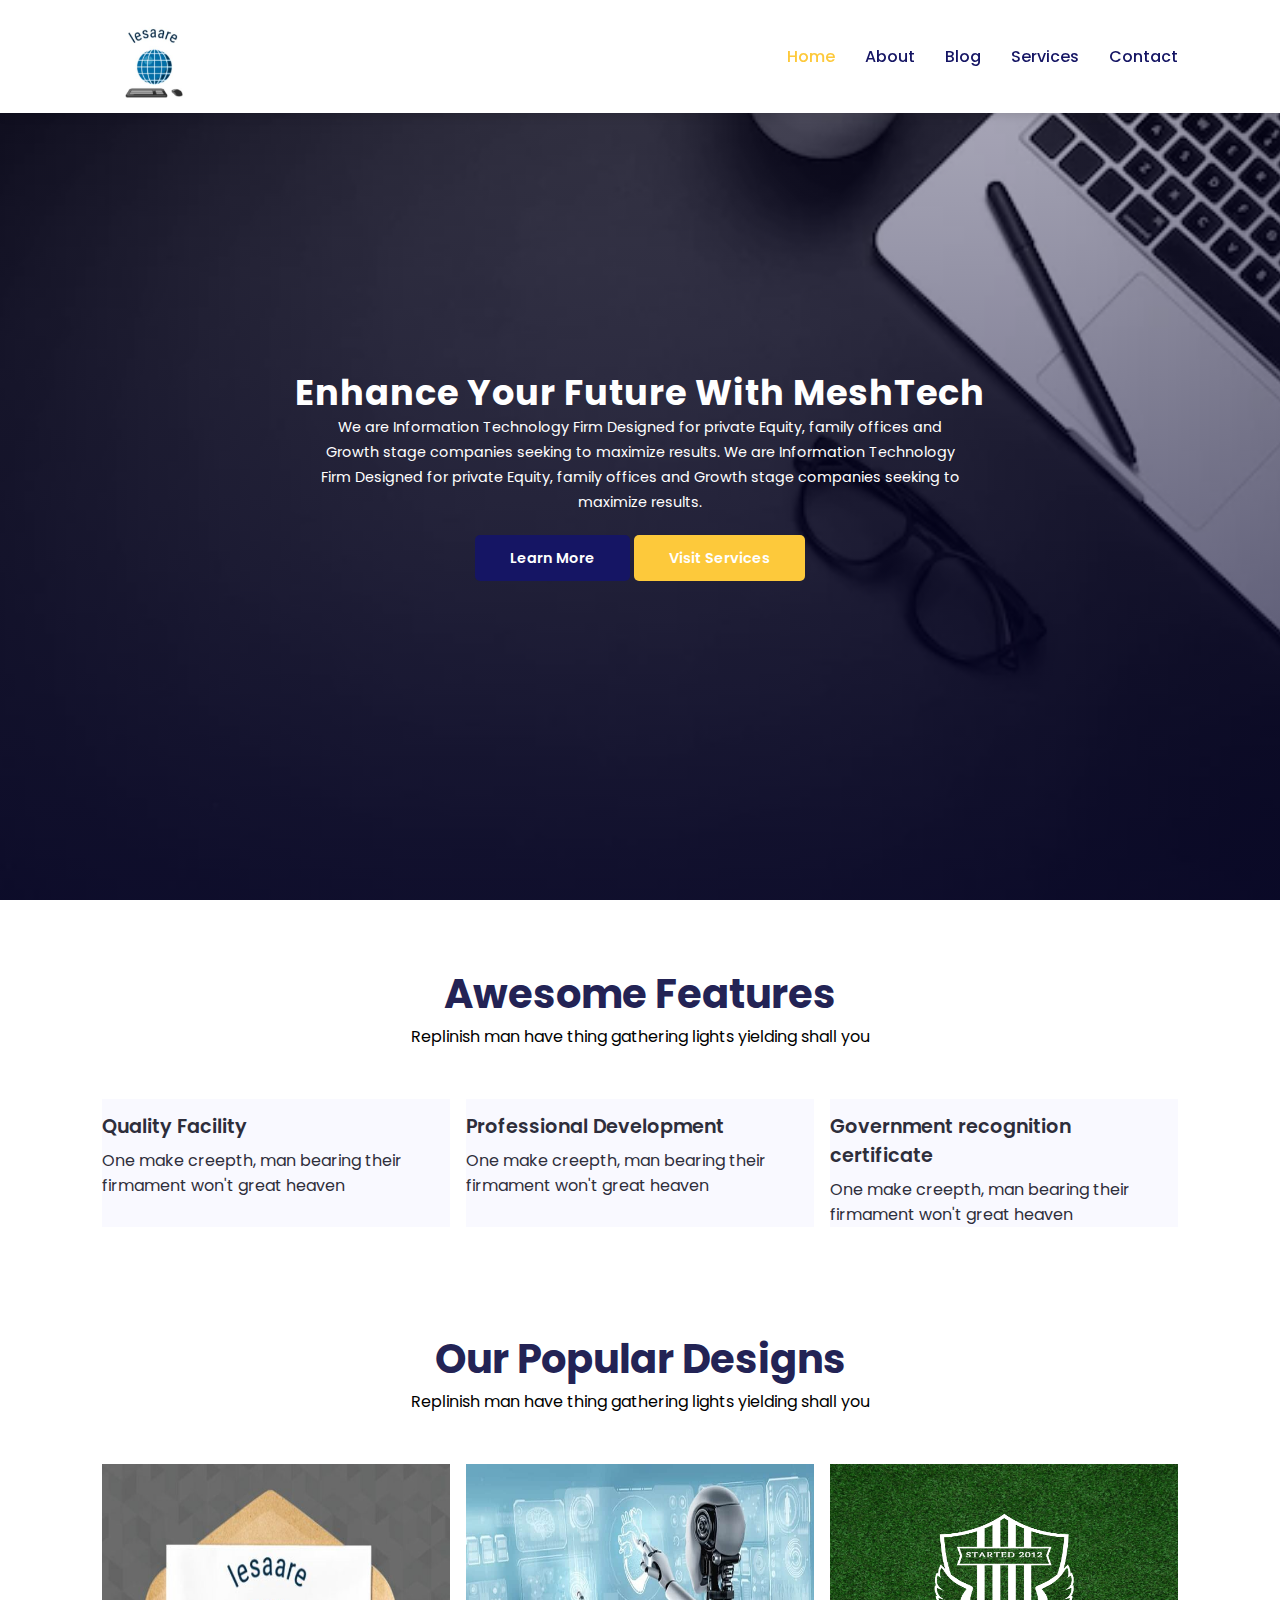
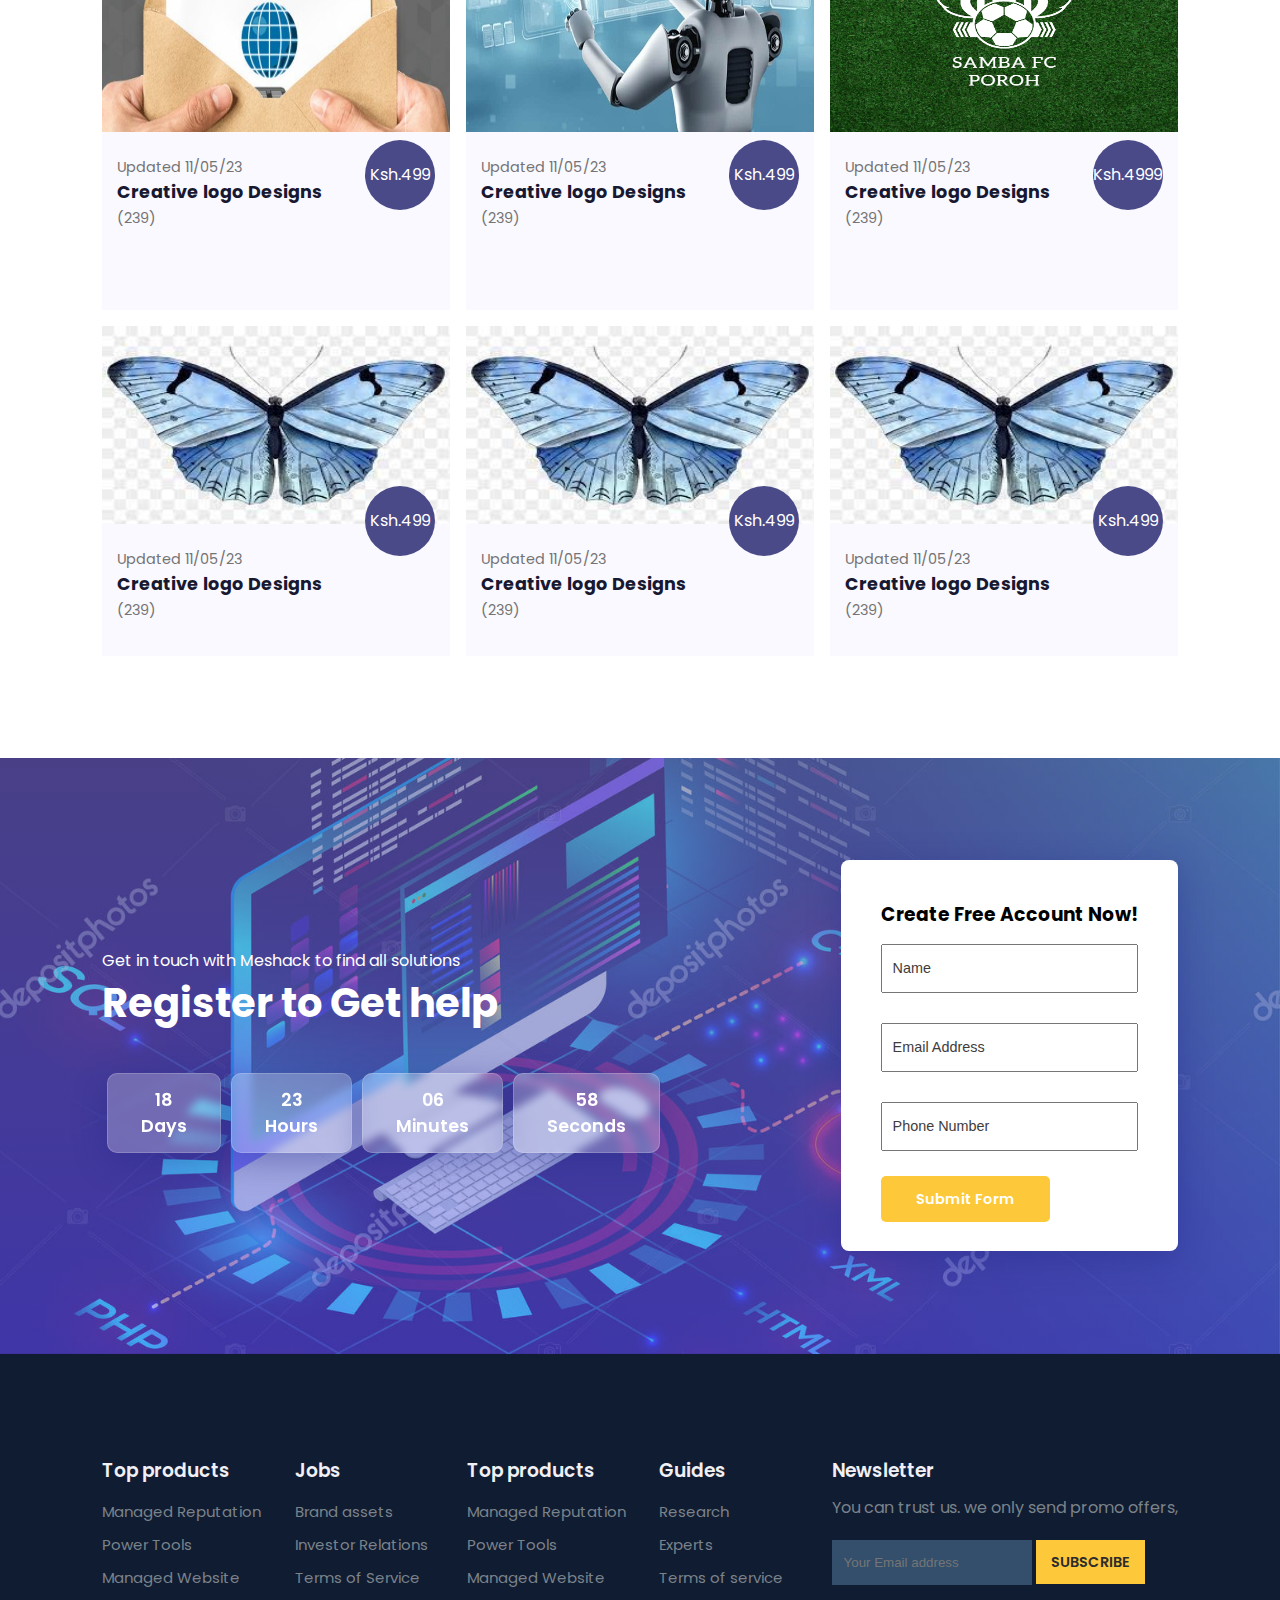
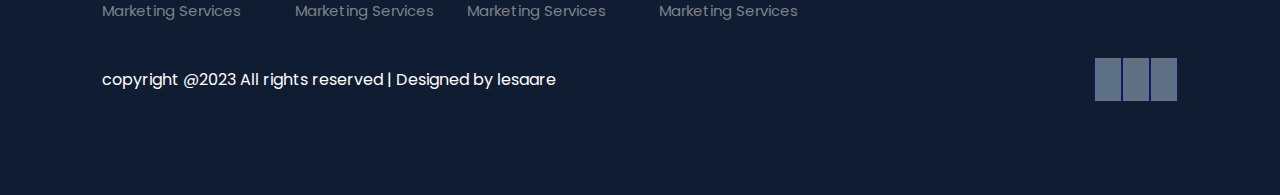
<file: New folder (2)/index.html>
<!DOCTYPE html>
<html lang="en">
<head>
    <meta charset="UTF-8">
    <meta http-equiv="X-UA-Compatible" content="IE=edge">
    <meta name="viewport" content="width=device-width, initial-scale=1.0">
    <title>MeshTech</title>
    <link rel="stylesheet" href="style.css">


    <script src="https://code.jquery.com/jquery-3.7.0.min.js" 
    integrity="sha256-2Pmvv0kuTBOenSvLm6bvfBSSHrUJ+3A7x6P5Ebd07/g=" crossorigin="anonymous"></script>

    <link rel="preconnect" href="https://fonts.gstatic.com" crossorigin>
    <link href="https://fonts.googleapis.com/css2?family=Poppins:wght@100;200;300;400;600;700&display=swap" rel="stylesheet">


    <link rel="stylesheet" href="https://use.fontawesome.com/releases/v5.15.4/css/all.css" 
    integrity="sha384-DyZ88mC6Up2uqS4h/KRgHuoeGwBcD4Ng9SiP4dIRy0EXTlnuz47vAwmeGwVChigm" 
    crossorigin="anonymous"/>

</head>
<body>
    <nav>
        <img src="images/logo.jpg" alt="">
        <div class="navigation">
            <ul>
                <i id="menu-close" class="fas fa-times"></i>
                <li><a class="active" href="home.html">Home</a></li>
                <li><a href="about.html">About</a></li>
                <li><a href="blog.html">Blog</a></li>
                <li><a href="course.html">Services</a></li>
                <li><a href="contact.html">Contact</a></li>
            </ul>
            <img id="menu-btn" src="images/menu.png" alt="">
        </div>
    </nav>
    <!--Home-->
    <section id="home">
        <h2>Enhance Your Future With MeshTech</h2>
       <p>We are Information Technology Firm Designed for private Equity,
            family offices and Growth stage companies seeking to maximize results.
            We are Information Technology Firm Designed for private Equity,
            family offices and Growth stage companies seeking to maximize results.</p>
            <div class="btn">
                <a class="blue" href="#">Learn More</a>
                <a class="yellow" href="#">Visit Services</a>
            </div>
    </section>

   
  
<!--features-->
<section id="features">
    <h1>Awesome Features</h1>
    <p>Replinish man have thing gathering lights yielding shall you</p>
    <div class="fea-base">
        <div class="fea-box">
            <i class="fas fa-graduation-cap"></i>
            <h3>Quality Facility</h3>
            <p>One make creepth, man bearing their firmament won't great heaven</p>
        </div>
        <div class="fea-box">
            <i class="fas fa-graduation-cap"></i>
            <h3>Professional Development</h3>
            <p>One make creepth, man bearing their firmament won't great heaven</p>
        </div>
        <div class="fea-box">
            <i class="fas fa-award"></i>
            <h3>Government recognition certificate</h3>
            <p>One make creepth, man bearing their firmament won't great heaven</p>
        </div>
        
    </div>
</section>

<!--courses-->
<section id="course">
    <h1>Our Popular Designs</h1>
    <p>Replinish man have thing gathering lights yielding shall you</p>
    <div class="course-box">

        <div class="courses">
            <img src="images/Screenshot_20230509-122824.jpg" alt="">
            <div class="details">
                <span>Updated 11/05/23</span>
                <h6>Creative logo Designs</h6>
                <div class="star">
                <i class="fas fa-star"></i>
                <i class="fas fa-star"></i>
                <i class="fas fa-star"></i>
                <i class="fas fa-star"></i>
                <i class="fas fa-star"></i>
                <span>(239)</span>
            </div>
        </div>
        <div class="cost">
        Ksh.499
        </div>
     </div>
     <div class="courses">
        <img src="images/rob.jpg" alt="">
        <div class="details">
            <span>Updated 11/05/23</span>
            <h6>Creative logo Designs</h6>
            <div class="star">
            <i class="fas fa-star"></i>
            <i class="fas fa-star"></i>
            <i class="fas fa-star"></i>
            <i class="fas fa-star"></i>
            <i class="fas fa-star"></i>
            <span>(239)</span>
        </div>
    </div>
    <div class="cost">
    Ksh.499
    </div>
 </div>
 <div class="courses">
    <img src="images/1.png" alt="">
    <div class="details">
        <span>Updated 11/05/23</span>
        <h6>Creative logo Designs</h6>
        <div class="star">
        <i class="fas fa-star"></i>
        <i class="fas fa-star"></i>
        <i class="fas fa-star"></i>
        <i class="fas fa-star"></i>
        <i class="fas fa-star"></i>
        <span>(239)</span>
    </div>
</div>
<div class="cost">
Ksh.4999
</div>
</div>
<div class="courses">
    <img src="images/butterf.jpg" alt="">
    <div class="details">
        <span>Updated 11/05/23</span>
        <h6>Creative logo Designs</h6>
        <div class="star">
        <i class="fas fa-star"></i>
        <i class="fas fa-star"></i>
        <i class="fas fa-star"></i>
        <i class="fas fa-star"></i>
        <i class="fas fa-star"></i>
        <span>(239)</span>
    </div>
</div>
<div class="cost">
Ksh.499
</div>
</div>

<div class="courses">
    <img src="images/butterf.jpg" alt="">
    <div class="details">
        <span>Updated 11/05/23</span>
        <h6>Creative logo Designs</h6>
        <div class="star">
        <i class="fas fa-star"></i>
        <i class="fas fa-star"></i>
        <i class="fas fa-star"></i>
        <i class="fas fa-star"></i>
        <i class="fas fa-star"></i>
        <span>(239)</span>
    </div>
</div>
<div class="cost">
Ksh.499
</div>
</div>

<div class="courses">
    <img src="images/butterf.jpg" alt="">
    <div class="details">
        <span>Updated 11/05/23</span>
        <h6>Creative logo Designs</h6>
        <div class="star">
        <i class="fas fa-star"></i>
        <i class="fas fa-star"></i>
        <i class="fas fa-star"></i>
        <i class="fas fa-star"></i>
        <i class="fas fa-star"></i>
        <span>(239)</span>
    </div>
</div>
<div class="cost">
Ksh.499
</div>
</div>

    </div> 
</section>

<!--Registration-->
<section id="registration">
    <div class="reminder">
        <p>Get in touch with Meshack to find all solutions</p>
        <h1>Register to Get help</h1>
        <div class="time">
            <div class="date">
                18 <br>Days
            </div>
            <div class="date">
                23 <br>Hours
            </div>
            <div class="date">
                06 <br>Minutes
            </div>
            <div class="date">
                58 <br>Seconds
            </div>
        </div>
    </div>




    <div class="form">
        <h3>Create Free Account Now!</h3>
        <input type="text" placeholder="Name" name="" id="">
        <input type="text" placeholder="Email Address" name="" id="">
        <input type="text" placeholder="Phone Number" name="" id="">
        <div class="btn">
            <a class="yellow" href="#">Submit Form</a>
        </div>
    </div>
</section>

<!--Registration-->

<!--Profile-->


<footer>
    <div class="footer-col">
        <h3>Top products</h3>
        <li>Managed Reputation</li>
        <li>Power Tools</li>
        <li>Managed Website</li>
        <li>Marketing Services</li>
    </div>
    <div class="footer-col">
        <h3>Jobs</h3>
        <li>Brand assets</li>
        <li>Investor Relations</li>
        <li>Terms of Service</li>
        <li>Marketing Services</li>
    </div>
    <div class="footer-col">
        <h3>Top products</h3>
        <li>Managed Reputation</li>
        <li>Power Tools</li>
        <li>Managed Website</li>
        <li>Marketing Services</li>
    </div>
    <div class="footer-col">
        <h3>Guides</h3>
        <li>Research</li>
        <li>Experts</li>
        <li>Terms of service</li>
        <li>Marketing Services</li>
    </div>
    <div class="footer-col">
        <h3>Newsletter</h3>
        <p>You can trust us. we only send promo offers,</p>
        <div class="subscribe">
            <input type="text" placeholder="Your Email address">
            <a href="#" class="yellow">SUBSCRIBE</a>
        </div>
    </div>

    <div class="copyright">
        <p>copyright @2023 All rights reserved | Designed by lesaare</p>
        <div class="pro-links">
            <i class="fab fa-facebook-f"></i>
                <i class="fab fa-instagram"></i>
                <i class="fab fa-linkedin-in"></i>
        </div>
    </div>
</footer>
<script>
      $('#menu-btn').click(function(){
        $('nav .navigation ul').addClass('active')
        });
    $('#menu-close').click(function(){
        $('nav .navigation ul').removeClass('active')
        });
</script>











</body>
</html>
</file>
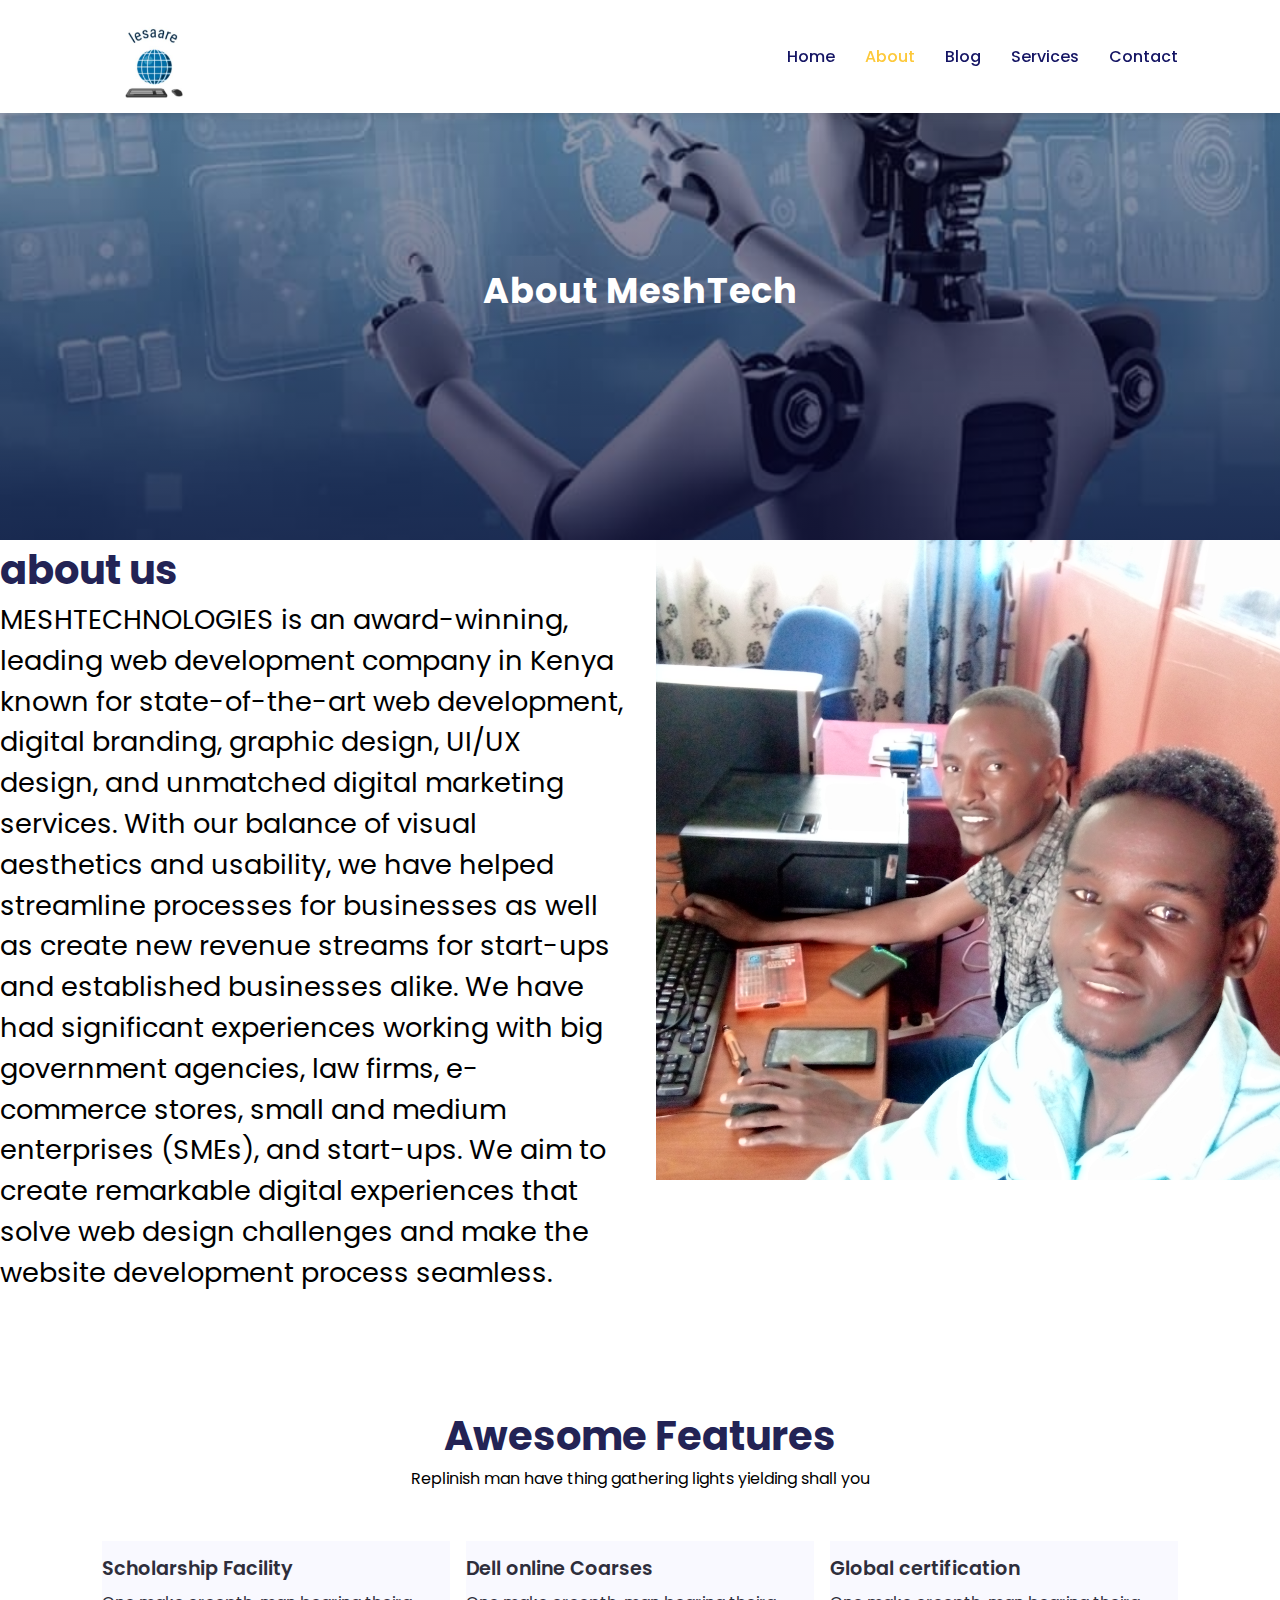
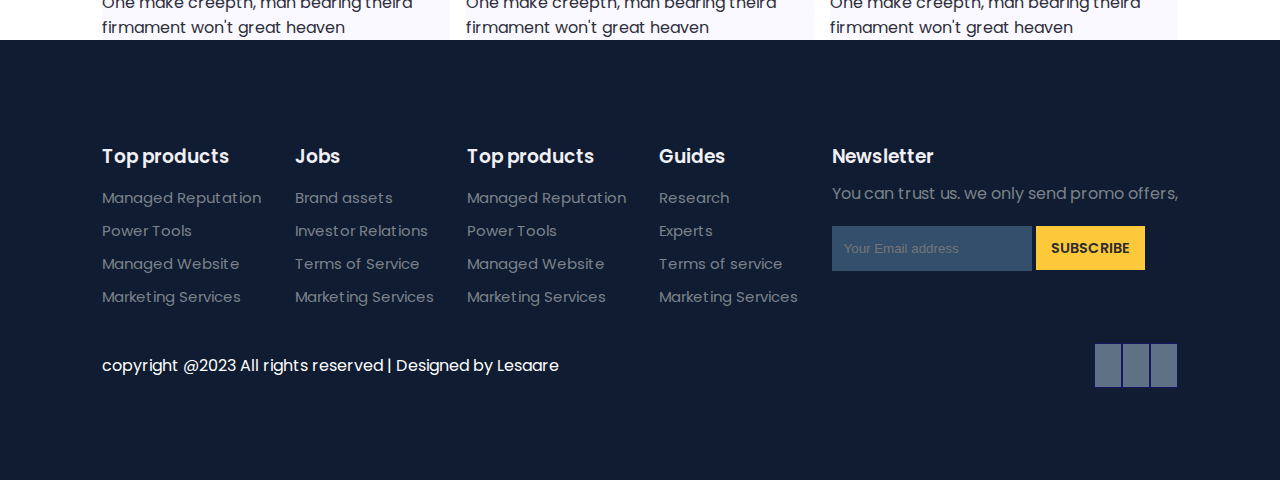
<file: New folder (2)/about.html>
<!DOCTYPE html>
<html lang="en">
<head>
    <meta charset="UTF-8">
    <meta http-equiv="X-UA-Compatible" content="IE=edge">
    <meta name="viewport" content="width=device-width, initial-scale=1.0">
    <title>Document</title>
    <link rel="stylesheet" href="style.css">


    <script src="https://code.jquery.com/jquery-3.7.0.min.js" 
    integrity="sha256-2Pmvv0kuTBOenSvLm6bvfBSSHrUJ+3A7x6P5Ebd07/g=" crossorigin="anonymous"></script>

    <link rel="preconnect" href="https://fonts.gstatic.com" crossorigin>
    <link href="https://fonts.googleapis.com/css2?family=Poppins:wght@100;200;300;400;600;700&display=swap" rel="stylesheet">


    <link rel="stylesheet" href="https://use.fontawesome.com/releases/v5.15.4/css/all.css" 
    integrity="sha384-DyZ88mC6Up2uqS4h/KRgHuoeGwBcD4Ng9SiP4dIRy0EXTlnuz47vAwmeGwVChigm" 
    crossorigin="anonymous"/>

</head>
<body>
    <nav>
        <img src="images/logo.jpg" alt="">
        <div class="navigation">
            <ul>
                <i id="menu-close" class="fas fa-times"></i>
                <li><a href="file:///C:/Users/User/Desktop/New%20folder%20(2)/index.html">Home</a></li>
                <li><a class="active" href="about.html">About</a></li>
                <li><a href="blog.html">Blog</a></li>
                <li><a href="course.html">Services</a></li>
                <li><a href="contact.html">Contact</a></li>
            </ul>
            <img id="menu-btn" src="images/menu.png" alt="">
        </div>
    </nav>
    <!--Home-->
    <section id="about-home">
        <h2>About MeshTech</h2>
       
    </section>

    <section class="about" id="about">
        <div class="box-container">
            <div class="box">
                <h1 class="heading">about us</h1>
                <p>
                    MESHTECHNOLOGIES is an award-winning, leading web development company in Kenya known for state-of-the-art web development, digital branding, graphic design, UI/UX design, and unmatched digital marketing services.

                    With our balance of visual aesthetics and usability, we have helped streamline processes for businesses as well as create new revenue streams for start-ups and established businesses alike.
                    
                    We have had significant experiences working with big government agencies, law firms, e-commerce stores, small and medium enterprises (SMEs), and start-ups. We aim to create remarkable digital experiences that solve web design challenges and make the website development process seamless.
                </p>
             
            </div>
            <div class="box">
                <div class="image">
                    <img src="images/sa - Copy.jpg" alt="">

                </div>

            </div>
           </div>
       

     </section>

    
  
<!--features-->
<section id="features">
    <h1>Awesome Features</h1>
    <p>Replinish man have thing gathering lights yielding shall you</p>
    <div class="fea-base">
        <div class="fea-box">
            <i class="fas fa-graduation-cap"></i>
            <h3>Scholarship Facility</h3>
            <p>One make creepth, man bearing theira firmament won't great heaven</p>
        </div>
        <div class="fea-box">
            <i class="fas fa-graduation-cap"></i>
            <h3>Dell online Coarses</h3>
            <p>One make creepth, man bearing theira firmament won't great heaven</p>
        </div>
        <div class="fea-box">
            <i class="fas fa-award"></i>
            <h3>Global certification</h3>
            <p>One make creepth, man bearing theira firmament won't great heaven</p>
        </div>
        
    </div>
</section>






<footer>
    <div class="footer-col">
        <h3>Top products</h3>
        <li>Managed Reputation</li>
        <li>Power Tools</li>
        <li>Managed Website</li>
        <li>Marketing Services</li>
    </div>
    <div class="footer-col">
        <h3>Jobs</h3>
        <li>Brand assets</li>
        <li>Investor Relations</li>
        <li>Terms of Service</li>
        <li>Marketing Services</li>
    </div>
    <div class="footer-col">
        <h3>Top products</h3>
        <li>Managed Reputation</li>
        <li>Power Tools</li>
        <li>Managed Website</li>
        <li>Marketing Services</li>
    </div>
    <div class="footer-col">
        <h3>Guides</h3>
        <li>Research</li>
        <li>Experts</li>
        <li>Terms of service</li>
        <li>Marketing Services</li>
    </div>
    <div class="footer-col">
        <h3>Newsletter</h3>
        <p>You can trust us. we only send promo offers,</p>
        <div class="subscribe">
            <input type="text" placeholder="Your Email address">
            <a href="#" class="yellow">SUBSCRIBE</a>
        </div>
    </div>

    <div class="copyright">
        <p>copyright @2023 All rights reserved | Designed by Lesaare</p>
        <div class="pro-links">
            <i class="fab fa-facebook-f"></i>
                <i class="fab fa-instagram"></i>
                <i class="fab fa-linkedin-in"></i>
        </div>
    </div>
</footer>
<script>
      $('#menu-btn').click(function(){
        $('nav .navigation ul').addClass('active')
        });
    $('#menu-close').click(function(){
        $('nav .navigation ul').removeClass('active')
        });
</script>











</body>
</html>
</file>
<file: New folder (2)/style.css>
@import url('https://fonts.googleapis.com/css2?family=Poppins:wght@100;200;300;400;600;700&display=swap');

*{
   margin: 0;
   padding: 0;
   box-sizing: border-box;
}
body{
   font-family: 'Poppins', sans-serif;
}
/*global tags*/
h1{
   font-size: 2.5rem;
   font-weight: 700;
   color: rgb(35, 35, 85);
}
span{
   font-size: .9rem;
   color: #757373;
}

h6{
   font-size: 1.1rem;
   color: rgb(24, 24, 49);
}


/* navigation */
nav{
    position:fixed;
    width: 100%;
    background-color: #fff;
    display: flex;
    flex-direction: row;
    justify-content: space-between;
    align-items: center;
    padding: 1vw 8vw;
    box-shadow: 2px 2px 10px rgba(0, 0, 0, 0.15);
    z-index: 999;
}
nav img{
    width: 100px;
    cursor: pointer;
}
nav .navigation{
   display: flex;
}
#menu-btn{
   width: 30px;
   height: 30px;
   display: none;
}
#menu-close{
   display: none;
}

nav .navigation ul{
    display: flex;
    justify-content: flex-end;
    align-items: center;
}
nav .navigation ul li{
    list-style: none;
    margin-left: 30px;
}
 nav .navigation ul li a {
    text-decoration: none;
    color: rgb(21, 21, 100);
    font-size: 16px;
    font-weight: 500;
    transition: 0.3s ease;
 }
 nav .navigation ul li a.active,
 nav .navigation ul li a:hover{
    color: #fdc93b;
 }

 /*home*/

 #home{
    background-image: linear-gradient(rgba(9,5,54,0.3),rgba(5,4,46,0.7)),url(images/compback1.jpg);
    width: 100%;
    height: 100vh;
    background-size: cover;
    background-position: center;
    display: flex;
    flex-direction: column;
    justify-content: center;
    align-items: center;
    text-align: center;
    padding-top: 40px;
 }
 #home h2{
    color: #fff;
    font-size: 2.2rem;
    letter-spacing: 1px;
    line-height: 45px;
 }

 #home p{
    width: 50%;
    color: #fff;
    font-size: 0.9rem;
    line-height: 25px;
 }
#home .btn{
    margin-top: 30px;
}

 #home a{
    text-decoration: none;
    font-size: 0.9rem;
    padding: 13px 35px;
    background-color: #fff;
    font-weight: 600;
    border-radius: 5px;
 }
 #home a.blue{
    color: #fff;
    background: rgb(21, 21, 100);
    transition: 0.3s ease;
 }

 #home a.blue:hover{
   color:  rgb(21, 21, 100);
   background: #fff;
}

#home a.yellow{
   color: #fff;
   background: #fdc93b;
   transition: 0.3s ease;
}

#home a.yellow:hover{
   color: rgb(21, 21, 100);
   background: #fff;
}

/*copies*/
.about .box-container .box .image{
    height: 40rem;
}
.about .box-container .box .image img{
    width: 100%;
    height: 100%;
    object-fit: cover;

}

.about .box-container{
    display: grid;
    grid-template-columns: repeat(auto-fit, minmax(25rem, 1fr));
    gap: 2rem;
}
.about .box-container .box p{
    font-size: 1.7rem;
    line-height: 1.5;
    margin-bottom: 1.5rem;
    color: var(--light-color);
    text-transform: none;
}
.about {
    
    grid-template-columns: repeat(auto-fit, minmax(25rem, 1fr));
    gap: 2rem;
}
.about {
    font-size: 1.7rem;
    line-height: 1.5;
    margin-bottom: 1.5rem;
    color: var(--light-color);
    text-transform: none;
}



/*features*/
#features{
   padding: 5vw 8vw 0 8vw;
   text-align: center;
}

#features .fea-base{
   display: grid;
   grid-template-columns: repeat(auto-fit, minmax(320px,1fr));
   grid-gap: 1rem;
   margin-top: 50px;
}

#features .fea-box{
   background: #f9f9ff;
   text-align: start;
}
#features .fea-box i{
   font-size: 2.3rem;
   color: rgb(44, 44, 80);
}
#features .fea-box h3{
   font-size: 1.2rem;
   font-weight: 600;
   color: rgb(46, 46, 59);
   padding: 13px 0 7px 0;
}

#features .fea-box p{
   font-size: 1rem;
   font-weight: 400;
   color: rgb(46, 46, 59);
   
}

/*coarse*/

#course{
   padding: 8vw 8vw 8vw 8vw;
   text-align: center;
}

#course .course-box{
   display: grid;
   grid-template-columns: repeat(auto-fit, minmax(320px, 1fr));
   grid-gap: 1rem;
   margin-top: 50px;
}

#course .courses{
   text-align: start;
   background: #f9f9ff;
   height: 100%;
   position: relative;
}
#course .courses img{
   width: 100%;
   height: 60%;
   background-size: cover;
   background-position: center;
}
#course .courses .details{
   padding: 15px 15px 0 15px;
}
#course .courses .details i{
   color: #fdc93b;
   font-size: .9rem;
}
#course .courses .cost{
   background-color: rgb(74, 74, 136);
   color: #fff;
   line-height: 70px;
   width: 70px;
   height: 70px;
   text-align: center;
   border-radius: 50%;
   position: absolute;
   right: 15px;
   bottom: 100px;
}

/*registration*/

#registration{
   padding: 8vw 8vw 8vw 8vw;
   background-image: linear-gradient(rgba(99,112,168,0.5),rgba(81,91,233,0.5)),
   url(images/mesha\ \(5\).jpg);
   width: 100%;
   height: 100%;
   background-size: cover;
   background-position: center;
   display: flex;
   justify-content: space-between;
   align-items: center;
}

#registration .reminder{
   color: #fff;
}

#registration .reminder h1{
   color: #fff;
}
#registration .reminder .time{
   display: flex;
   margin-top: 40px;
}
#registration .reminder .time .date{
   text-align: center;
   padding: 13px 33px;
   background: rgba(255, 255, 255, 0.25);
   backdrop-filter: blur(4px);
   box-shadow: 0 8px 32px 0 rgba(31, 38, 135, 0.37);
   border-radius: 10px;
   margin: 0 5px 10px 5px;
   border: 1px solid rgba(255, 255, 255, 0.18);
   font-size: 1.1rem;
   font-weight: 600;
}
#registration .form{
   background: #fff;
   border-radius: 8px;
   display: flex;
   flex-direction: column;
   padding: 40px;
   box-shadow: 0 8px 32px 0 rgba(31, 38, 135, 0.37);
}
#registration .form input{
   margin: 15px 0;
   padding: 15px 10px;
   border: 1px solid rgb(84, 40, 241,);
   outline: none;
}
#registration .form input::placeholder{
   color: #413c3c;
   font-weight: 500;
   font-size: 0.9rem;
}

#registration .form .btn{
   margin-top: 20px;
}

#registration .form a.yellow{
   text-decoration: none;
   font-size: 0.9rem;
   padding: 13px 35px;
   background-color: #fff;
   font-weight: 600;
   border-radius: 5px;
   color: #fff;
   background: #fdc93b;
   transition: 0.3s ease;
}

#registration .form a.yellow:hover{
   color: rgb(21, 21, 100);
   background: #fff;
}

/*experts*/

#experts{
   padding: 8vw 8vw 8vw 8vw;
   text-align: center;
}
#experts .expert-box{
   display: grid;
   grid-template-columns: repeat(auto-fit, minmax(250px, 1fr));
   grid-gap: 1rem;
   margin-top: 50px;
 
}

#experts .expert-box .profile{
   background: #fafaf1;
   padding: 30px 10px;
}

.pro-links{
   margin-top: 10px;
}
.pro-links i{
   padding: 10px 13px;
   border: 1px solid rgb(21, 21, 100);
   cursor: pointer;
   transition: 0.3s ease;
}
.pro-links i:hover{
   background: rgb(21, 21, 100);
   color: #fff;
   border: 1px solid rgb(21, 21, 100);
   cursor: pointer;
}

/*footer */

footer{
   padding: 8vw 8vw 8vw 8vw;
   background-color: #101c32;
   display: flex;
   justify-content: space-between;
   align-items: flex-start;
   flex-wrap: wrap;
}
footer .footer-col{
   padding-bottom: 20px;
}
footer h3{
   color: rgb(241, 240, 245);
   font-weight: 600;
   padding-bottom: 10px;
}
footer li{
   list-style: none;
   color: #7b838a;
   padding: 5px 0;
   font-size: 15px;
   cursor: pointer;
   transition: 0.3s ease;
}

footer li:hover{
   color: rgb(241, 240, 245);
}

footer p{
   color: #7b838a;
}
footer .subscribe{
   margin-top: 20px;
}
footer input{
   width: 200px;
   padding: 15px 12px;
   background: #334f6c;
   border: none;
   outline: none;
   color: #fff;
}
footer .subscribe a{
      text-decoration: none;
      font-size: 0.9rem;
      padding: 12px 15px;
      background-color: #fff;
      font-weight: 600;
   }
 
  
   footer .subscribe a.yellow{
     color: #2c2c2c;
     background: #fdc93b;
     transition: 0.3s ease;
  }
  
  footer .subscribe a.yellow:hover{
     color: rgb(21, 21, 100);
     background: #fff;
  }

footer .copyright{
   margin-top: 20px;
   display: flex;
   justify-content: space-between;
   align-items: center;
   width: 100%;
   flex-wrap: wrap;
}
footer .copyright p{
   color: #fff;
}

footer .copyright .pro-links{
   margin-top: 0px
}
footer .copyright .pro-links i{
  background-color: #5f7185;
  color: #fff;
}
footer .copyright .pro-links i:hover{
   background-color: #fdc93b;
   color: #2c2c2c;
}

/*About*/

#about-home{
   background-image: linear-gradient(rgba(9,5,54,0.3),rgba(5,4,46,0.7)),url(images/rob.jpg);
   width: 100%;
   height: 60vh;
   background-size: cover;
   background-position: center;
   display: flex;
   flex-direction: column;
   justify-content: center;
   align-items: center;
   text-align: center;
   padding-top: 40px;
}

#about-home h2{
   color: #fff;
   font-size: 2.2rem;
   letter-spacing: 1px;
}
.about .box-container .box .image{
   height: 40rem;
}
.about .box-container .box .image img{
   width: 100%;
   height: 100%;
   object-fit: cover;

}

.about .box-container{
   display: grid;
   grid-template-columns: repeat(auto-fit, minmax(25rem, 1fr));
   gap: 2rem;
}
.about .box-container .box p{
   font-size: 1.7rem;
   line-height: 1.5;
   margin-bottom: 1.5rem;
   color: var(--light-color);
   text-transform: none;
}
.about {
   
   grid-template-columns: repeat(auto-fit, minmax(25rem, 1fr));
   gap: 2rem;
}
.about {
   font-size: 1.7rem;
   line-height: 1.5;
   margin-bottom: 1.5rem;
   color: var(--light-color);
   text-transform: none;
}


@media (max-width:769px ){
   nav{
    padding: 25px 20px;
   }
   nav img{
      width: 60px;
   }
   #menu-btn{  
      display: initial;
   }
   #menu-close{
      display: initial;
      font-size: 1.6rem;
      color: #fff;
      padding: 30px 0 20px 20px;
   }
   nav .navigation ul{
      position: absolute;
      top: 0;
      right: -220px;
      width: 220px;
      background: rgba(17, 20, 104, 0.45);
      backdrop-filter: blur(4.5px);
      border: 1px solid rgba(255, 255, 255, 0.18);
      height: 100vh;
      display: flex;
      flex-direction: column;
      justify-content: flex-start;
      align-items: flex-start;
      transition: 0.3s ease;
   }
   nav .navigation ul.active{
      right: 0;
   }
   nav .navigation ul li{
      padding: 20px 0 20px 40px;
      margin-left: 0;
   }
   nav .navigation ul li a{
      color: #fff;
   }

   #home{
      padding-top: 0px;
   }
   #home p{
      width: 90%;
   }
   #features{
      padding: 8vw 8vw 0 4vw;
   }
   #course{
      padding: 6vw 4vw 0 4vw;
   }
  #registration{
   margin-top: 8vw;
   padding: 6vw 4vw 6vw 4vw;
  }
  #registration .reminder .time{
   display: flex;
   flex-wrap: wrap;
   margin-top: 40px;
  }
  #experts {
   padding: 6vw 4vw 6vw 4vw;
   text-align: center;
  }
  footer .copyright .pro-links{
   margin-top: 20px;
  }
}

@media(max-width:475px){  
#registration{
   
   display: flex;
   flex-direction: column;
   justify-content: center;
   align-items: center;
   text-align: center;
}
#registration .reminder .time{
   display: flex;
   flex-wrap: wrap;
   justify-content: center;
   align-items: center;
   margin-top: 20px;
   margin-bottom: 20px;
}
}
</file>
